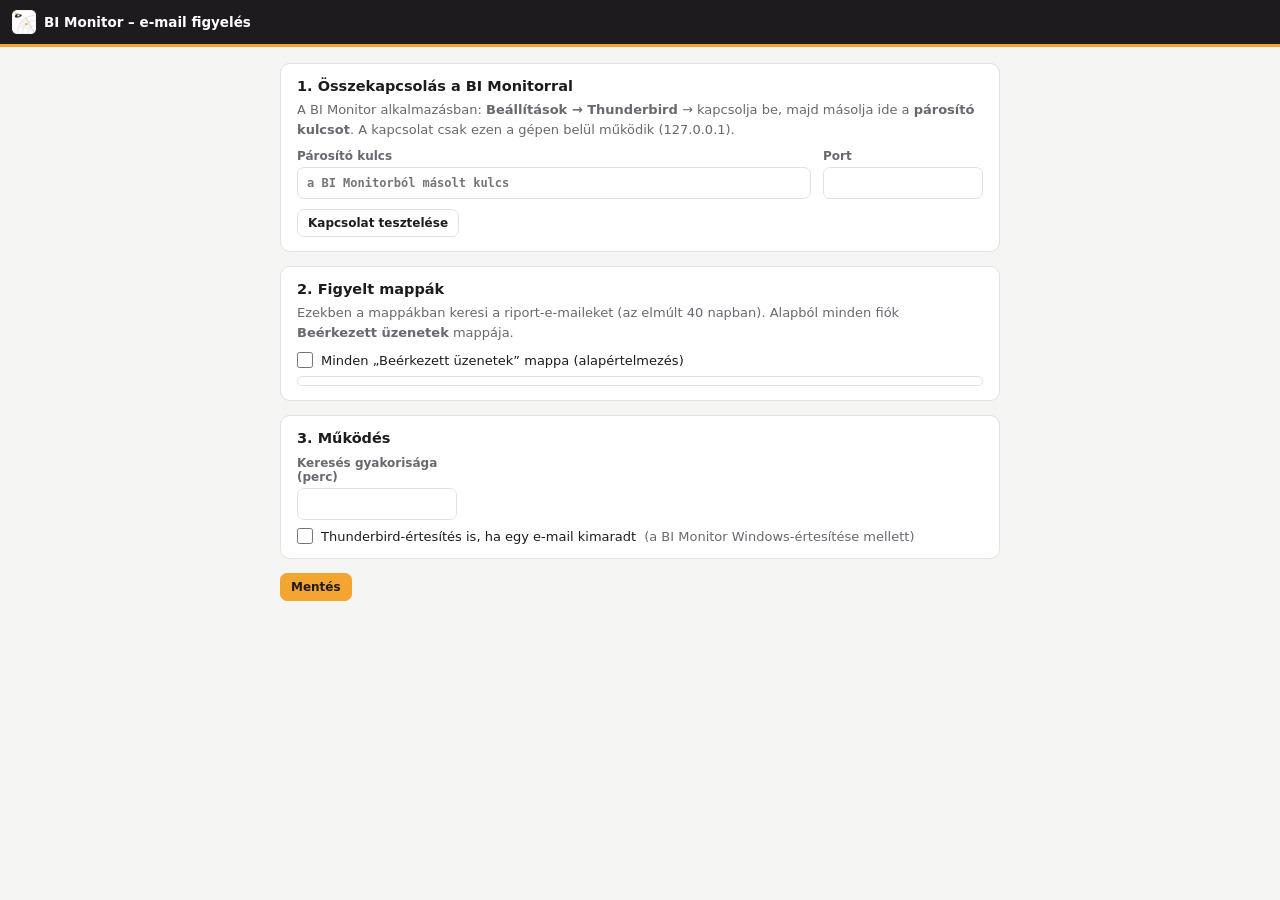
<file: thunderbird/options.html>
<!doctype html>
<html lang="hu">
<head>
<meta charset="utf-8">
<title>BI Monitor – e-mail figyelés beállításai</title>
<link rel="stylesheet" href="ui.css">
<link rel="stylesheet" href="options.css">
</head>
<body>
<div class="head"><img src="icons/icon-light-64.png" alt=""><b>BI Monitor – e-mail figyelés</b></div>
<main>
  <section>
    <h2>1. Összekapcsolás a BI Monitorral</h2>
    <p class="muted">A BI Monitor alkalmazásban: <b>Beállítások → Thunderbird</b> → kapcsolja be, majd másolja ide a <b>párosító kulcsot</b>. A kapcsolat csak ezen a gépen belül működik (127.0.0.1).</p>
    <div class="row">
      <label>Párosító kulcs<input class="input mono" id="key" type="password" autocomplete="off" spellcheck="false" placeholder="a BI Monitorból másolt kulcs"></label>
      <label class="narrow">Port<input class="input mono" id="port" type="number" min="1024" max="65535"></label>
    </div>
    <div class="row">
      <button class="btn" id="test">Kapcsolat tesztelése</button>
      <span id="testOut" class="small"></span>
    </div>
  </section>
  <section>
    <h2>2. Figyelt mappák</h2>
    <p class="muted">Ezekben a mappákban keresi a riport-e-maileket (az elmúlt 40 napban). Alapból minden fiók <b>Beérkezett üzenetek</b> mappája.</p>
    <label class="check"><input type="checkbox" id="defFolders"> Minden „Beérkezett üzenetek” mappa (alapértelmezés)</label>
    <div id="folders" class="folders"></div>
  </section>
  <section>
    <h2>3. Működés</h2>
    <div class="row">
      <label class="narrow">Keresés gyakorisága (perc)<input class="input" id="interval" type="number" min="1" max="60"></label>
    </div>
    <label class="check"><input type="checkbox" id="notify"> Thunderbird-értesítés is, ha egy e-mail kimaradt <span class="muted">(a BI Monitor Windows-értesítése mellett)</span></label>
  </section>
  <div class="row save">
    <button class="btn primary" id="save">Mentés</button>
    <span id="saveOut" class="small"></span>
  </div>
</main>
<script src="lib.js"></script>
<script src="options.js"></script>
</body>
</html>
</file>
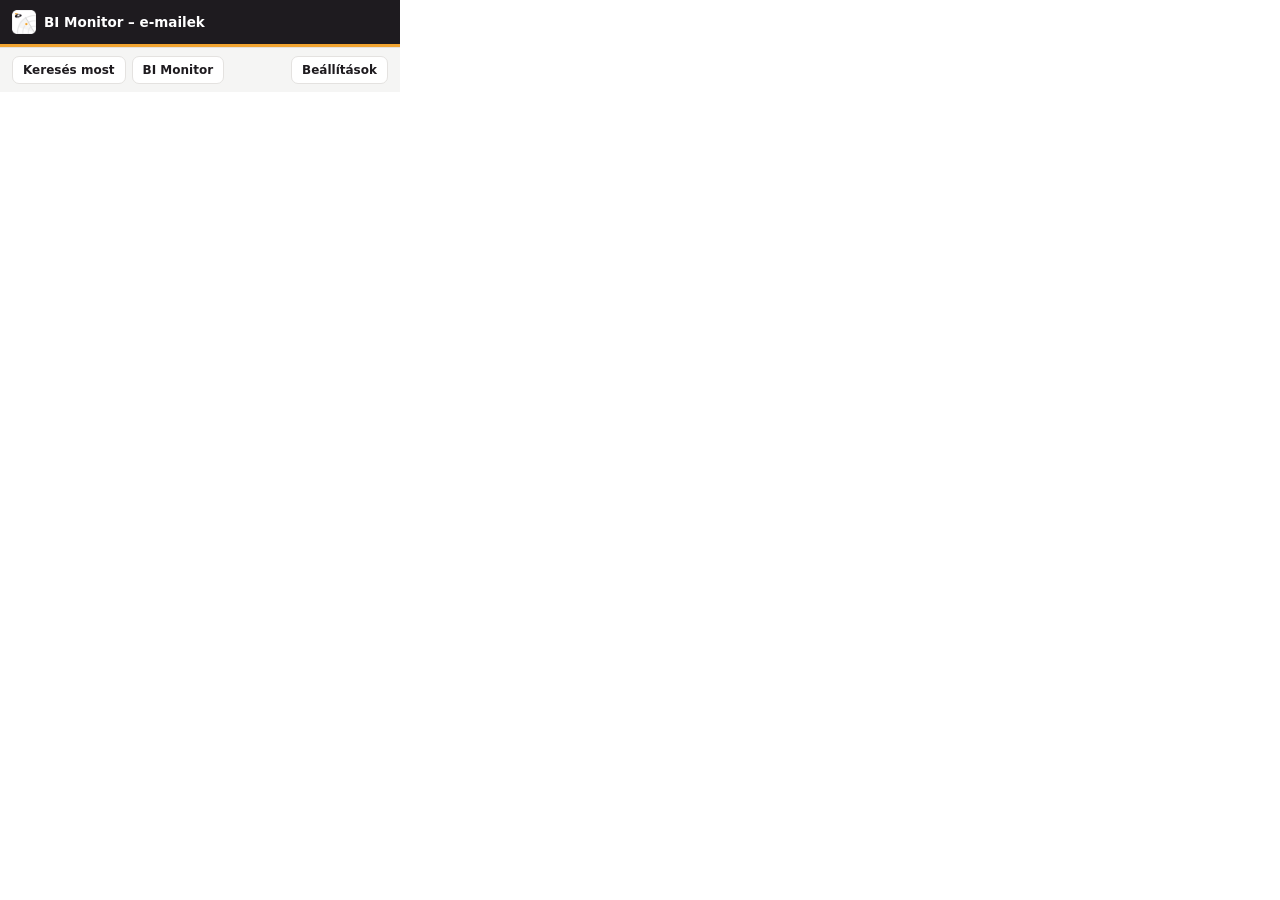
<file: thunderbird/popup.html>
<!doctype html>
<html lang="hu">
<head>
<meta charset="utf-8">
<link rel="stylesheet" href="ui.css">
<link rel="stylesheet" href="popup.css">
</head>
<body>
<div class="head">
  <img src="icons/icon-light-64.png" alt="">
  <b>BI Monitor – e-mailek</b>
  <span class="grow"></span>
  <span class="conn" id="conn"></span>
</div>
<div id="body"></div>
<div class="foot">
  <button class="btn" id="scan" title="A figyelt mappák átnézése most">Keresés most</button>
  <button class="btn" id="app" title="A BI Monitor ablak megnyitása">BI Monitor</button>
  <span class="grow"></span>
  <button class="btn" id="opts" title="Párosítás, figyelt mappák">Beállítások</button>
</div>
<script src="lib.js"></script>
<script src="popup.js"></script>
</body>
</html>
</file>
<file: thunderbird/ui.css>
:root {
  --primary: #1E1B1F; --accent: #F2A531; --accent-dark: #D98A12; --bg: #F5F5F4; --surface: #FFFFFF;
  --text: #1E1B1F; --muted: #6B6770; --border: #E4E2E0; --hover: rgba(30, 27, 31, .05);
  --ok: #2E9E5B; --missing: #D64545; --unreachable: #7C5CC4;
  font-family: "Segoe UI Variable Text", "Segoe UI", system-ui, sans-serif; font-size: 13px; color: var(--text);
}
@media (prefers-color-scheme: dark) {
  :root { --bg: #141215; --surface: #1E1B20; --text: #ECE9EE; --muted: #A29DA8; --border: #322E35; --hover: rgba(255, 255, 255, .06); }
}
body { margin: 0; background: var(--surface); color: var(--text); }
.head { display: flex; align-items: center; gap: 8px; padding: 10px 12px; background: var(--primary); color: #fff; border-bottom: 3px solid var(--accent); }
.head img { width: 24px; height: 24px; }
.head b { font-size: 13.5px; }
.grow { flex: 1; }
.conn { display: inline-flex; align-items: center; gap: 5px; font-size: 11.5px; color: rgba(255, 255, 255, .8); }
.dot { width: 8px; height: 8px; border-radius: 50%; display: inline-block; flex-shrink: 0; }
.btn { display: inline-flex; align-items: center; justify-content: center; gap: 5px; height: 28px; padding: 0 10px; border-radius: 7px; border: 1px solid var(--border); background: var(--surface); color: var(--text); font: inherit; font-weight: 600; font-size: 12px; cursor: pointer; white-space: nowrap; }
.btn:hover { background: var(--hover); }
.btn.primary { background: var(--accent); border-color: var(--accent); color: #1E1B1F; }
.btn.primary:hover { background: var(--accent-dark); }
.btn[disabled] { opacity: .5; cursor: default; }
.muted { color: var(--muted); }
.small { font-size: 11.5px; }
.pill { display: inline-flex; align-items: center; gap: 5px; height: 20px; padding: 0 8px; border-radius: 10px; font-size: 11px; font-weight: 700; white-space: nowrap; }
.input { height: 30px; padding: 0 9px; border-radius: 7px; border: 1px solid var(--border); background: var(--surface); color: var(--text); font: inherit; min-width: 0; }
.input:focus { outline: none; border-color: var(--accent); box-shadow: 0 0 0 3px rgba(242, 165, 49, .35); }
.mono { font-family: "Cascadia Mono", Consolas, monospace; font-size: 12px; }
.box { padding: 10px 12px; border-radius: 8px; margin: 10px 12px; line-height: 1.45; }
.box.err { background: color-mix(in srgb, var(--missing) 10%, transparent); color: var(--missing); }
.box.info { background: var(--hover); }
</file>
<file: thunderbird/options.css>
body { background: var(--bg); }
main { max-width: 720px; margin: 0 auto; padding: 16px; }
section { background: var(--surface); border: 1px solid var(--border); border-radius: 10px; padding: 14px 16px; margin-bottom: 14px; }
h2 { font-size: 14.5px; margin: 0 0 6px; }
p { margin: 0 0 10px; line-height: 1.5; }
.row { display: flex; gap: 12px; align-items: flex-end; flex-wrap: wrap; margin-top: 10px; }
.row.save { align-items: center; }
label { display: flex; flex-direction: column; gap: 4px; font-size: 12px; font-weight: 600; color: var(--muted); flex: 1; min-width: 220px; }
label.narrow { flex: 0 0 160px; min-width: 0; }
label.check { flex-direction: row; align-items: center; gap: 8px; font-weight: 400; color: var(--text); font-size: 13px; margin-top: 8px; }
label.check input { width: 16px; height: 16px; accent-color: var(--accent); margin: 0; }
.folders { margin-top: 8px; max-height: 320px; overflow: auto; border: 1px solid var(--border); border-radius: 8px; padding: 4px 10px; }
.folders .acc { font-weight: 700; margin: 8px 0 2px; }
.folders label.check { margin: 3px 0 3px 12px; }
.ok { color: var(--ok); }
.bad { color: var(--missing); }
</file>
<file: thunderbird/popup.css>
body { width: 400px; }
#body { max-height: 420px; overflow-y: auto; }
.item { display: flex; gap: 10px; padding: 10px 12px; border-bottom: 1px solid var(--border); align-items: flex-start; }
.item:hover { background: var(--hover); }
.item .main { flex: 1; min-width: 0; }
.item .name { font-weight: 600; overflow-wrap: anywhere; }
.item .subj { font-size: 11.5px; color: var(--muted); margin-top: 1px; overflow-wrap: anywhere; }
.item .last { font-size: 11.5px; margin-top: 4px; overflow-wrap: anywhere; }
.item .reason { font-size: 11.5px; margin-top: 4px; color: var(--muted); line-height: 1.4; }
.item .acts { display: flex; flex-direction: column; gap: 4px; align-items: flex-end; }
.foot { display: flex; gap: 6px; padding: 8px 12px; border-top: 1px solid var(--border); background: var(--bg); }
.empty { padding: 22px 16px; text-align: center; color: var(--muted); line-height: 1.5; }
.meta { padding: 6px 12px; font-size: 11px; color: var(--muted); border-bottom: 1px solid var(--border); }
</file>
